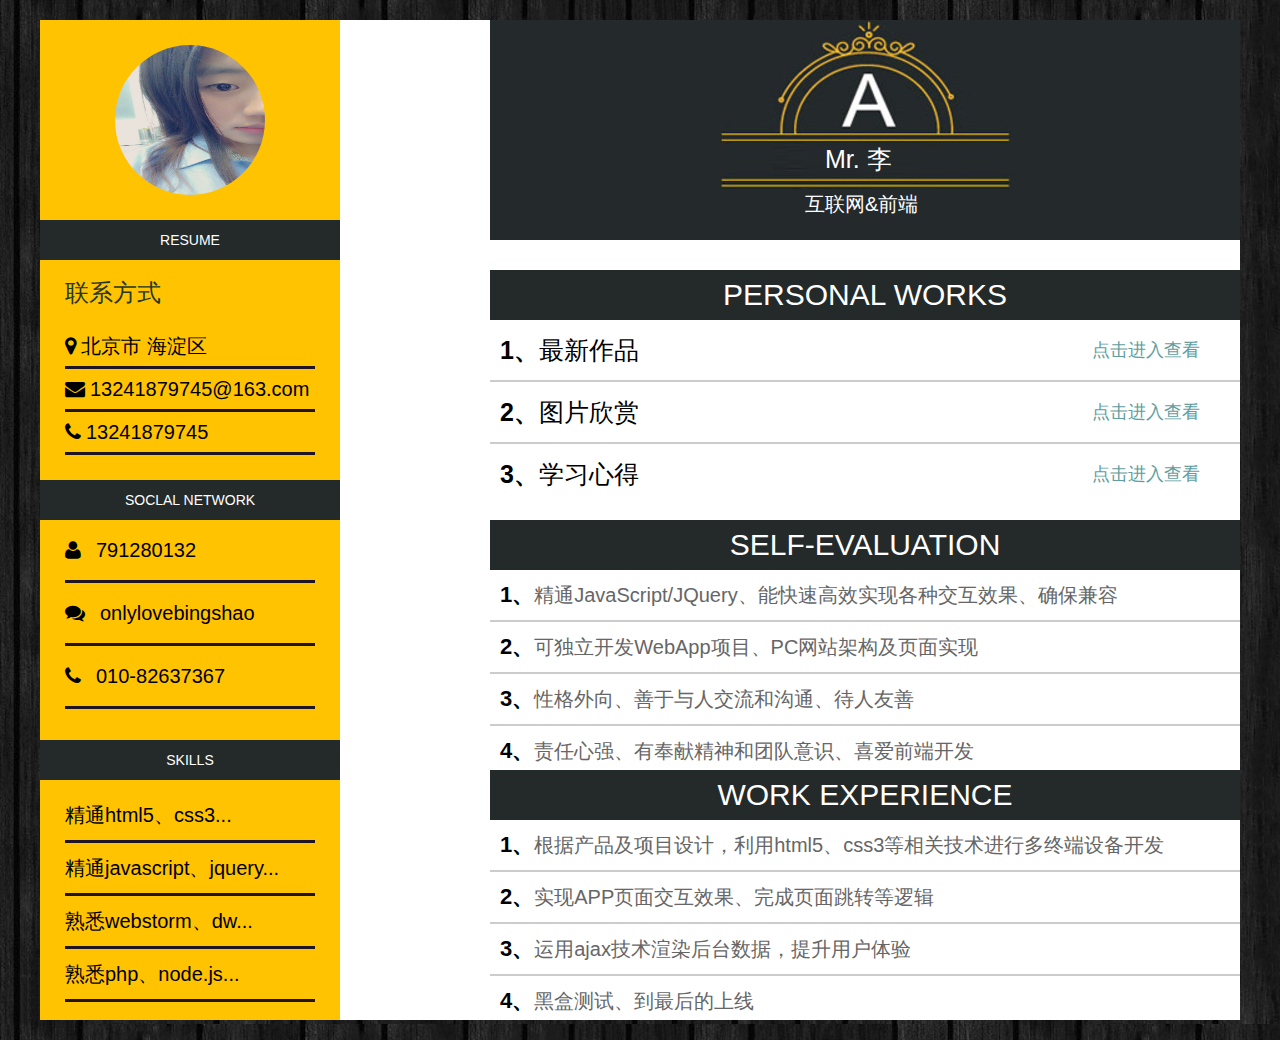
<file: index.html>
<!DOCTYPE html>
<html lang="en">
<head>
  <meta charset="UTF-8">
  <title>李冰个人企业站</title>
    <link rel="stylesheet" href="css/reset.css" type="text/css">
    <link rel="stylesheet" href="css/index.css" type="text/css">
    <link rel="stylesheet" href="css/font-awesome.min.css" type="text/css">
</head>

<body>
    <div class="box">
        <div class="wrap">
            <div class="left">
                <div class="pics">
                    <img src="img/qian1.jpg" alt="">
                </div>
                <h2 class="RESUME">RESUME</h2>
                <div class="zaiyao">
                    <h2 class="h2s">联系方式</h2>
                    <ul>
                        <li class="fa fa-map-marker"><span>北京市 海淀区</span></li>
                        <li class="fa fa-envelope"><span>13241879745@163.com</span></li>
                        <li class="fa fa-phone"><span>13241879745</span></li>
                    </ul>
                </div>
                <h2 class="SOCLAL">SOCLAL NETWORK</h2>
                <div class="zaiyao">
                    <ol>
                        <li class="fa fa-user"><span>791280132</span></li>
                        <li class="fa fa-comments"><span>onlylovebingshao</span></li>
                        <li class="fa fa-phone"><span>010-82637367</span></li>
                    </ol>
                </div>
                <h2 class="SKILLS">SKILLS</h2>
                <div class="zaiyao">
                    <p>精通html5、css3...</p>
                    <p>精通javascript、jquery...</p>
                    <p>熟悉webstorm、dw...</p>
                    <p>熟悉php、node.js...</p>
                </div>
            </div>
            <div class="right">
                <div class="userName">
                    <img src="img/logo.jpg" alt="">
                    <h2>Mr. 李</h2>
                    <h3>互联网&前端</h3>
                </div>
                <h2 class="PROFILE">PERSONAL WORKS</h2>
                <div class="cen">
                    <ul>
                        <li><b>1、</b>最新作品<a href="html/demo1.html">点击进入查看</a></li>
                        <li><b>2、</b>图片欣赏<a href="#">点击进入查看</a></li>
                        <li><b>3、</b>学习心得<a href="#">点击进入查看</a></li>
                    </ul>
                </div>
                <h2 class="EDUCATION">SELF-EVALUATION</h2>
                <div class="cen">
                    <p><b>1、</b>精通JavaScript/JQuery、能快速高效实现各种交互效果、确保兼容</p>
                    <p><b>2、</b>可独立开发WebApp项目、PC网站架构及页面实现</p>
                    <p><b>3、</b>性格外向、善于与人交流和沟通、待人友善</p>
                    <p><b>4、</b>责任心强、有奉献精神和团队意识、喜爱前端开发</p>
                </div>
                <h2 class="WORK">WORK EXPERIENCE</h2>
                <div class="cen">
                    <p><b>1、</b>根据产品及项目设计，利用html5、css3等相关技术进行多终端设备开发</p>
                    <p><b>2、</b>实现APP页面交互效果、完成页面跳转等逻辑</p>
                    <p><b>3、</b>运用ajax技术渲染后台数据，提升用户体验</p>
                    <p><b>4、</b>黑盒测试、到最后的上线</p>
                </div>
            </div>
        </div>
    </div>
</body>
</html>
</file>
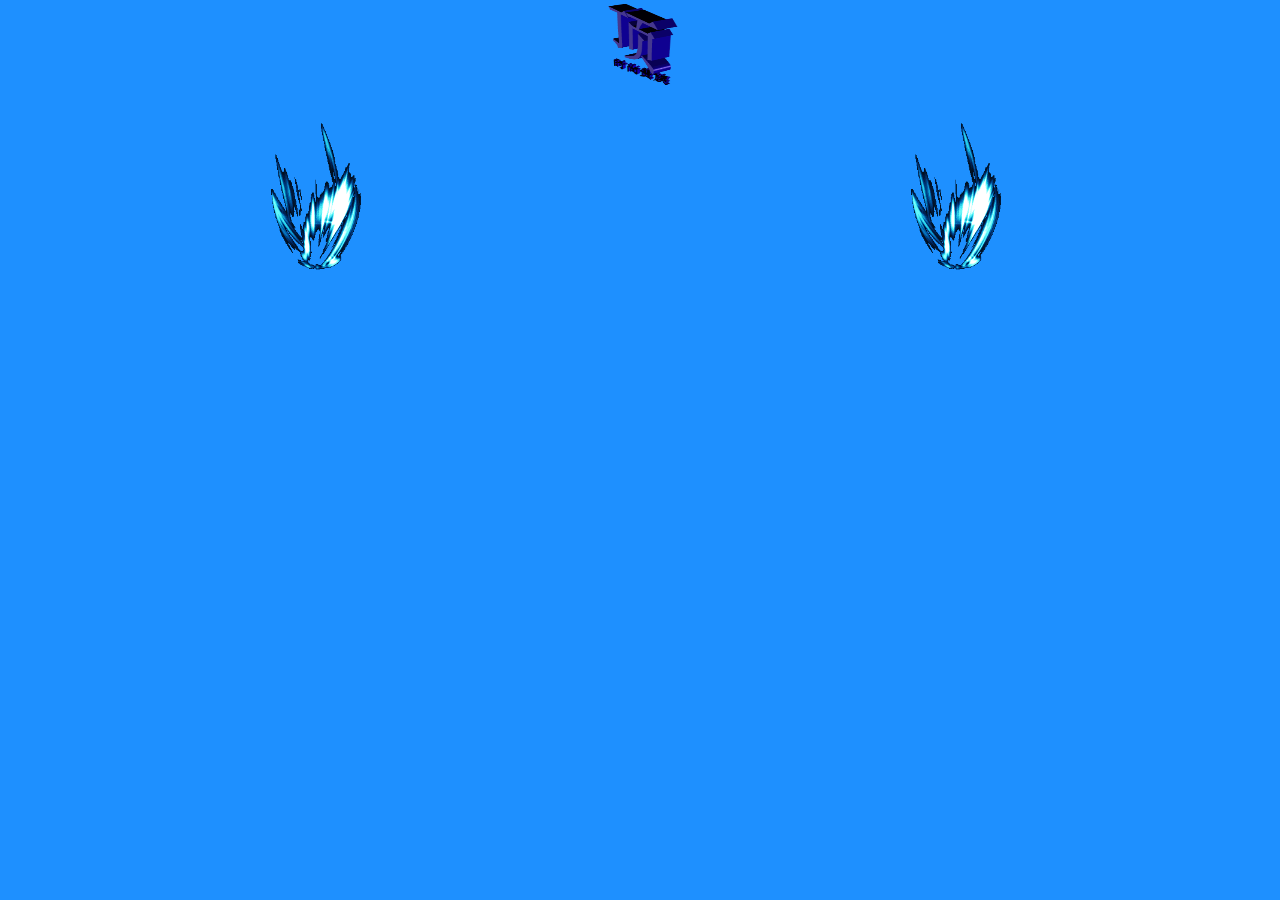
<file: demo1.html>
<!DOCTYPE html>
<html lang="en">
<head>
    <meta charset="UTF-8">
    <meta content="width=device-width,initial-scale=1.0,maximum-scale=1.0,user-scalable=no" name="viewport">
    <meta content="yes" name="apple-mobile-web-app-capable">
    <meta content="black" name="apple-mobile-web-app-status-bar-style">
    <meta content="telephone=no" name="format-detection">
    <meta content="email=no" name="format-detection">
    <title>这是我的作品</title>
    <link rel="stylesheet" href="css/reset.css" type="text/css">
    <link rel="stylesheet" href="css/demo1.css" type="text/css">
</head>
<body>
<div class="wrap">
    <div class="head">
        <img src="img/1.gif" alt="">
    </div>
    <div class="huo">
        <div><img src="img/2.gif" alt=""></div>
        <div><img src="img/2.gif" alt=""></div>
    </div>
</div>
</body>
</html>
</file>
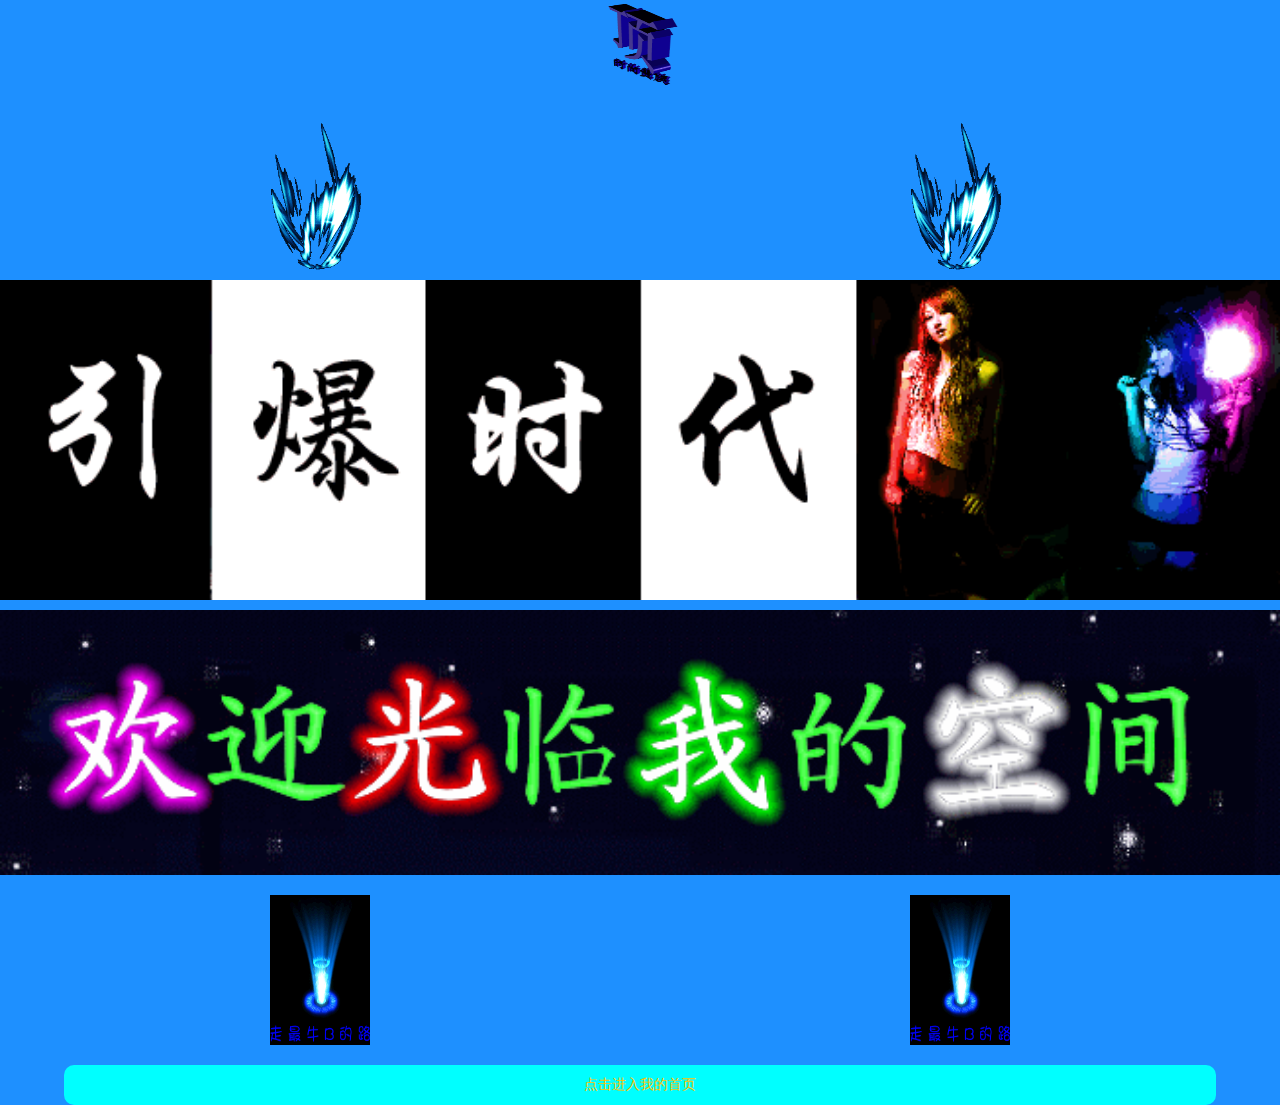
<file: html/demo1.html>
<!DOCTYPE html>
<html lang="en">
<head>
    <meta charset="UTF-8">
    <meta content="width=device-width,initial-scale=1.0,maximum-scale=1.0,user-scalable=no" name="viewport">
    <meta content="yes" name="apple-mobile-web-app-capable">
    <meta content="black" name="apple-mobile-web-app-status-bar-style">
    <meta content="telephone=no" name="format-detection">
    <meta content="email=no" name="format-detection">
    <title>这是我的作品</title>
    <link rel="stylesheet" href="../css/reset.css" type="text/css">
    <link rel="stylesheet" href="../css/demo1.css" type="text/css">
</head>
<body>
<div class="wrap">
    <div class="head">
        <img src="../img/1.gif" alt="">
    </div>
    <div class="huo">
        <div><img src="../img/2.gif" alt=""></div>
        <div><img src="../img/2.gif" alt=""></div>
    </div>
    <div class="psu">
        <img src="../img/psu.gif" alt="">
    </div>
    <div class="psu1">
        <img src="../img/psu%20(1).gif" alt="">
    </div>
    <div class="huo">
        <div><img src="../img/pus2.gif" alt=""></div>
        <div><img src="../img/pus2.gif" alt=""></div>
    </div>
    <button id="btn">点击进入我的首页</button>
</div>

<script>
    var btn = document.getElementById("btn");

        btn.addEventListener("click",function(){
            location.href="demo2.html";
        })

</script>
</body>
</html>
</file>
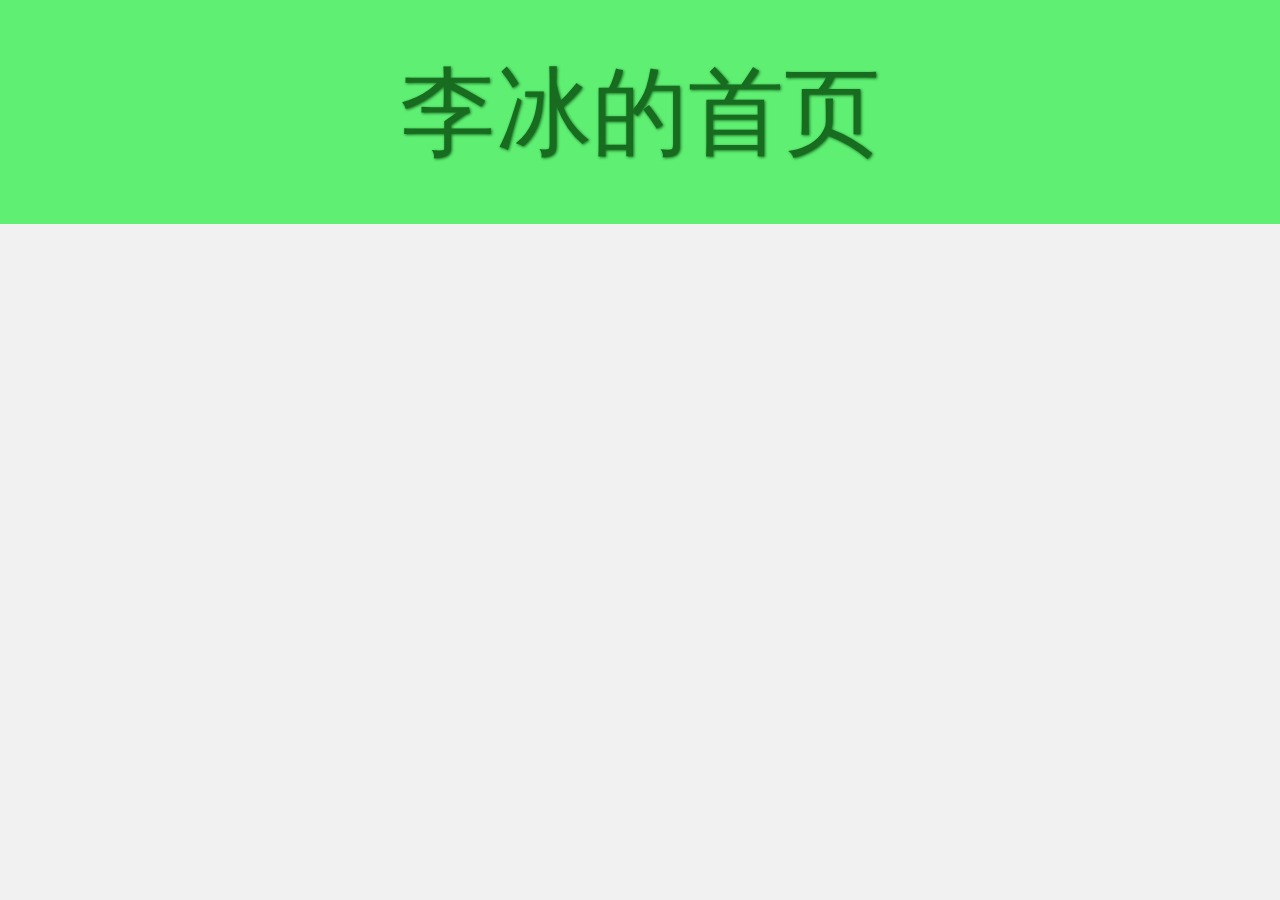
<file: html/demo2.html>
<!DOCTYPE html>
<html lang="en">
<head>
    <meta charset="UTF-8">
    <meta content="width=device-width,initial-scale=1.0,maximum-scale=1.0,user-scalable=no" name="viewport">
    <meta content="yes" name="apple-mobile-web-app-capable">
    <meta content="black" name="apple-mobile-web-app-status-bar-style">
    <meta content="telephone=no" name="format-detection">
    <meta content="email=no" name="format-detection">
    <title>首页</title>
    <link rel="stylesheet" href="../css/reset.css" type="text/css">
    <link rel="stylesheet" href="../css/demo2.css" type="text/css">
</head>
<body>
    <div class="wrap">
        <header class="head">
            <h1>李冰的首页</h1>
        </header>
    </div>

<script src="../js/setfontsize.js"></script>
</body>
</html>
</file>
<file: css/index.css>
html,body{
    width: 100%;
    height: 100%;
}

html{
    font-size: 62.5%;
}

.box{
    width: 100%;
    float: left;
    background: url("../img/bg.jpg") repeat;
}

.wrap{
    width: 1200px;
    height: 1000px;
    margin: 20px auto;
    background: white;
}

.left{
    width: 300px;
    height: 1000px;
    background: #ffc301;
    float: left;
}
.left .pics{
    width: 300px;
    height: 200px;
    position: relative;
}
.left .pics img{
    display: block;
    width: 150px;
    height: 150px;
    border-radius: 50%;
    position: absolute;
    top: 50%;
    left: 50%;
    margin-left: -75px;
    margin-top: -75px;
}




.RESUME{
    width: 300px;
    height: 40px;
    text-align: center;
    line-height: 40px;
    background: #242a2a;
    color: white;
}
.SOCLAL{
    width: 300px;
    height: 40px;
    text-align: center;
    line-height: 40px;
    background: #242a2a;
    color: white;
    clear: both;
}
.SKILLS{
    width: 300px;
    height: 40px;
    text-align: center;
    line-height: 40px;
    background: #242a2a;
    color: white;
    clear: both;
}
.zaiyao{
    width: 300px;
    height: 220px;
    float: left;
}
.zaiyao h2{
    color: #253822;
    margin: 15px 25px;
    font-size: 24px;
}
.zaiyao ul{
    margin-left: 25px;
    margin-right: 25px;
}
.zaiyao ul li{
    display: block;
    height: 40px;
    border-bottom: 3px solid #1f1422;
    line-height: 40px;
    font-size: 20px;
}
.zaiyao ul li span{
    font-size: 20px;
    margin-left: 5px;
}
.zaiyao ol{
    margin-left: 25px;
    margin-right: 25px;
}
.zaiyao ol li{
    display: block;
    height: 60px;
    border-bottom: 3px solid #1f1422;
    line-height: 60px;
    font-size: 20px;
}
.zaiyao ol li span{
    font-size: 20px;
    margin-left: 15px;
}
.zaiyao p{
    height: 50px;
    line-height: 50px;
    margin-left: 25px;
    margin-right: 25px;
    border-bottom: 3px solid #1f1422;
    font-size: 20px;
}
.zaiyao p:nth-of-type(1){
    margin-top: 10px;
}

.right{
    width: 750px;
    height: 800px;
    float: left;
    margin-left: 150px;

}

.userName{
    width: 750px;
    height: 220px;
    background: #24292c;
    position: relative;
}
.userName img{
    display: block;
    margin: 0 auto;
}
.userName h2{
    position: absolute;
    font-size: 25px;
    left: 50%;
    margin-left: -40px;
    bottom: 62px;
    color: white;
}
.userName h3{
    position: absolute;
    font-size: 20px;
    left: 50%;
    margin-left: -60px;
    color: white;
}
.PROFILE{
    width: 750px;
    height: 50px;
    font-size: 30px;
    text-align: center;
    line-height: 50px;
    background: #242a2a;
    color: white;
    clear: both;
    margin-top: 30px;
}
.EDUCATION{
    width: 750px;
    height: 50px;
    font-size: 30px;
    text-align: center;
    line-height: 50px;
    background: #242a2a;
    color: white;
    clear: both;
}
.WORK{
    width: 750px;
    height: 50px;
    font-size: 30px;
    text-align: center;
    line-height: 50px;
    background: #242a2a;
    color: white;
    clear: both;
}
.cen{
    width: 750px;
    height: 200px;
}
.cen ul li{
    height: 60px;
    line-height: 60px;
    font-size: 25px;
    padding-left: 10px;
    border-bottom: 2px solid #ccc;
}
.cen ul li:nth-of-type(3){
    border-bottom: none;
}
.cen ul li a{
    float: right;
    padding-right: 40px;
    font-size: 18px;
    color: cadetblue;
}
.cen ul li b{
    font-size: 25px;
    font-weight: 800;
}
.cen p{
    height: 50px;
    border-bottom: 2px solid #ccc;
    line-height: 50px;
    font-size: 20px;
    color: #666;
}
.cen p b{
    font-size: 22px;
    font-weight: 800;
    padding-left: 10px;
    color: #000;
}
.cen p:nth-of-type(4){
    border-bottom: none;
}
</file>
<file: css/demo1.css>
html,body{
    width: 100%;
    height: 100%;
    background: dodgerblue;
}

html{
    font-size: 62.5%;
}

.wrap{
    width: 100%;
}

.head{
    width: 100%;
    height: 100px;
    overflow: hidden;
}
.head img{
    display: block;
    width: 100px;
    height: 90px;
    margin: 0 auto;
}
.huo{
    width: 100%;
    height: 150px;
    margin-top: 20px;
    display: -webkit-box;
    -webkit-box-pack:justify;
}
.huo div{
    width: 50%;
}
.huo div img{
    display: block;
    width: 100px;
    height: 150px;
    margin: 0 auto;
}

.psu{
    width: 100%;
}
.psu img{
    display: block;
    width: 100%;
    margin-top: 10px;
}
.psu1{
    width: 100%;
}
.psu1 img{
    display: block;
    width: 100%;
    margin-top: 10px;
}

button{
    display: block;
    width: 90%;
    height: 40px;
    margin: 0 auto;
    margin-top: 20px;
    margin-bottom: 20px;
    border-radius: 10px 10px;
    color: #ffc301;
    background: aqua;
}
</file>
<file: css/demo2.css>
html,body{
    width: 100%;
    height: 100%;
    background: #f1f1f1;
}

html{
    font-size: 62.5%;
}

.wrap{
    width: 100%;
}

.head{
    width: 100%;
    height: 2.8rem;
    background: #5fef73;
}
.head h1{
    text-align: center;
    line-height: 2.8rem;
    font-size: 1.2rem;
    color: #186c20;
    text-shadow: 1px 1px 3px #186c20;
}
</file>
